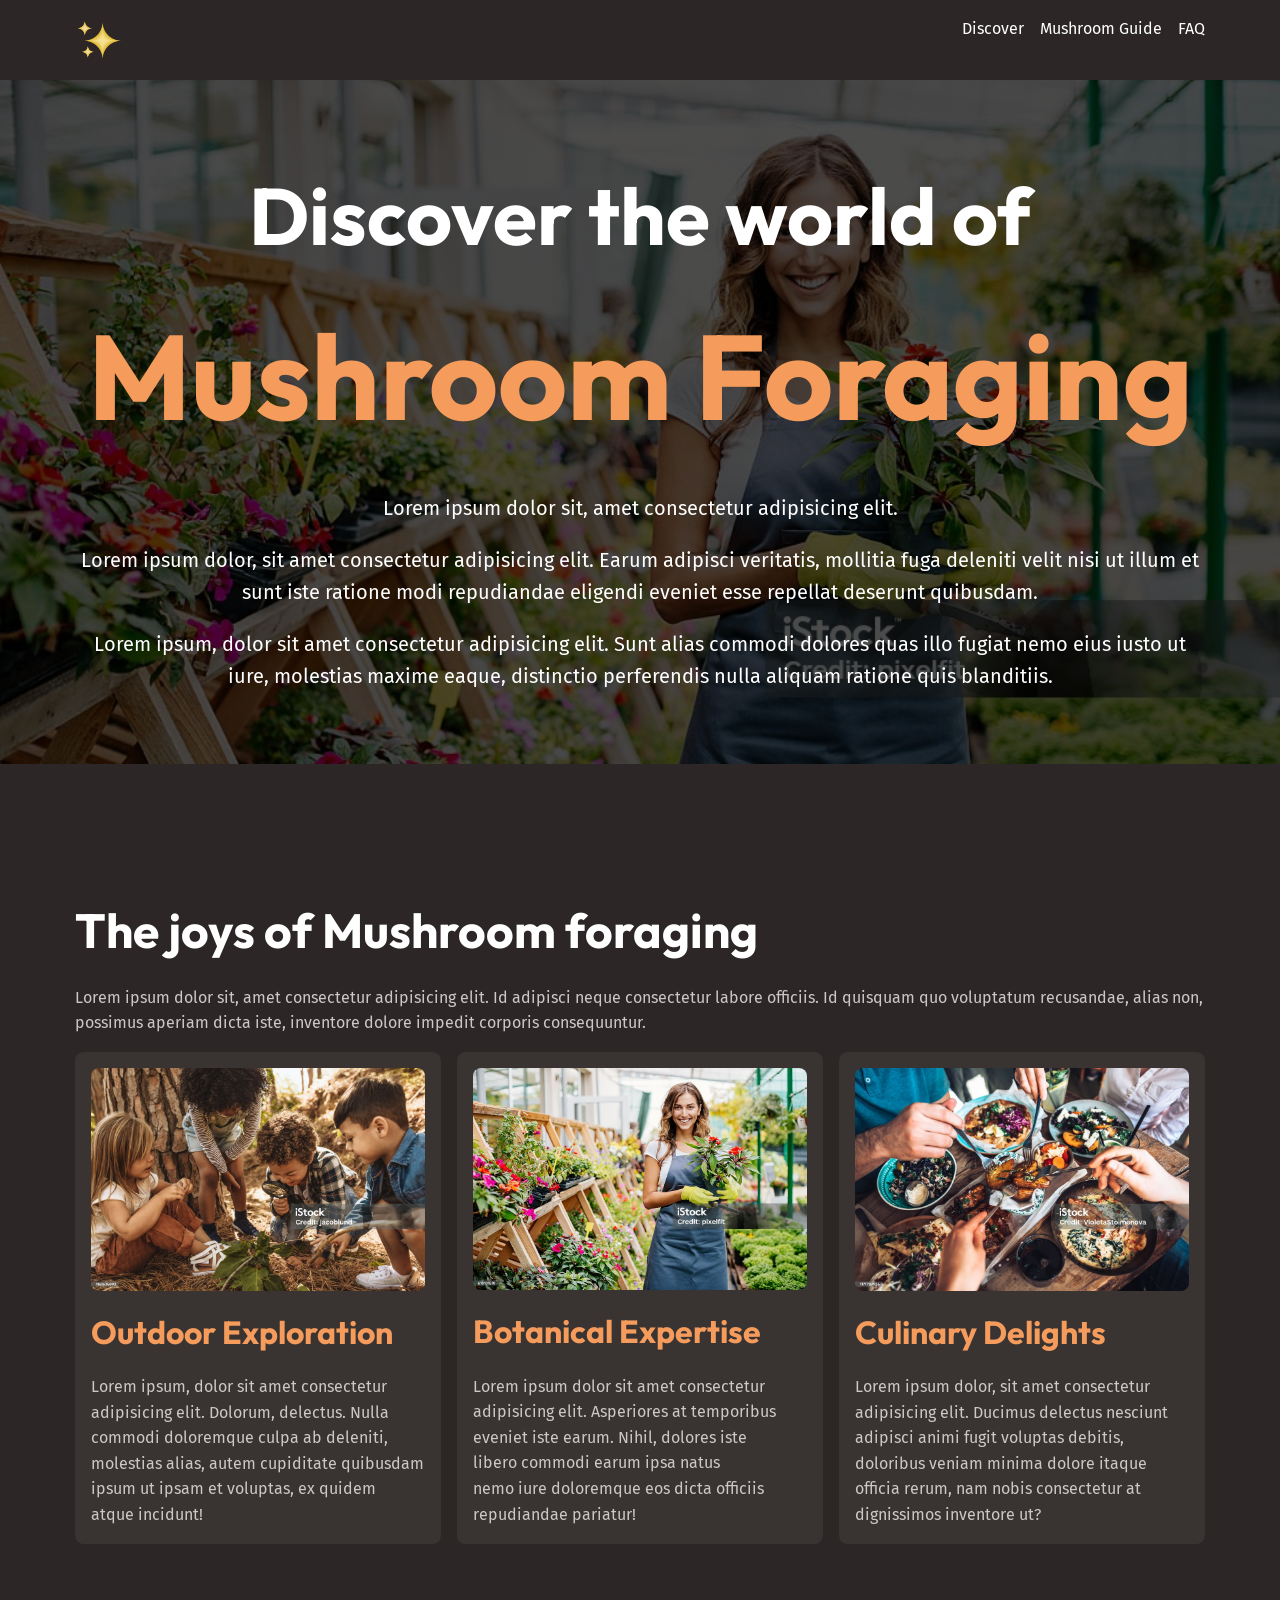
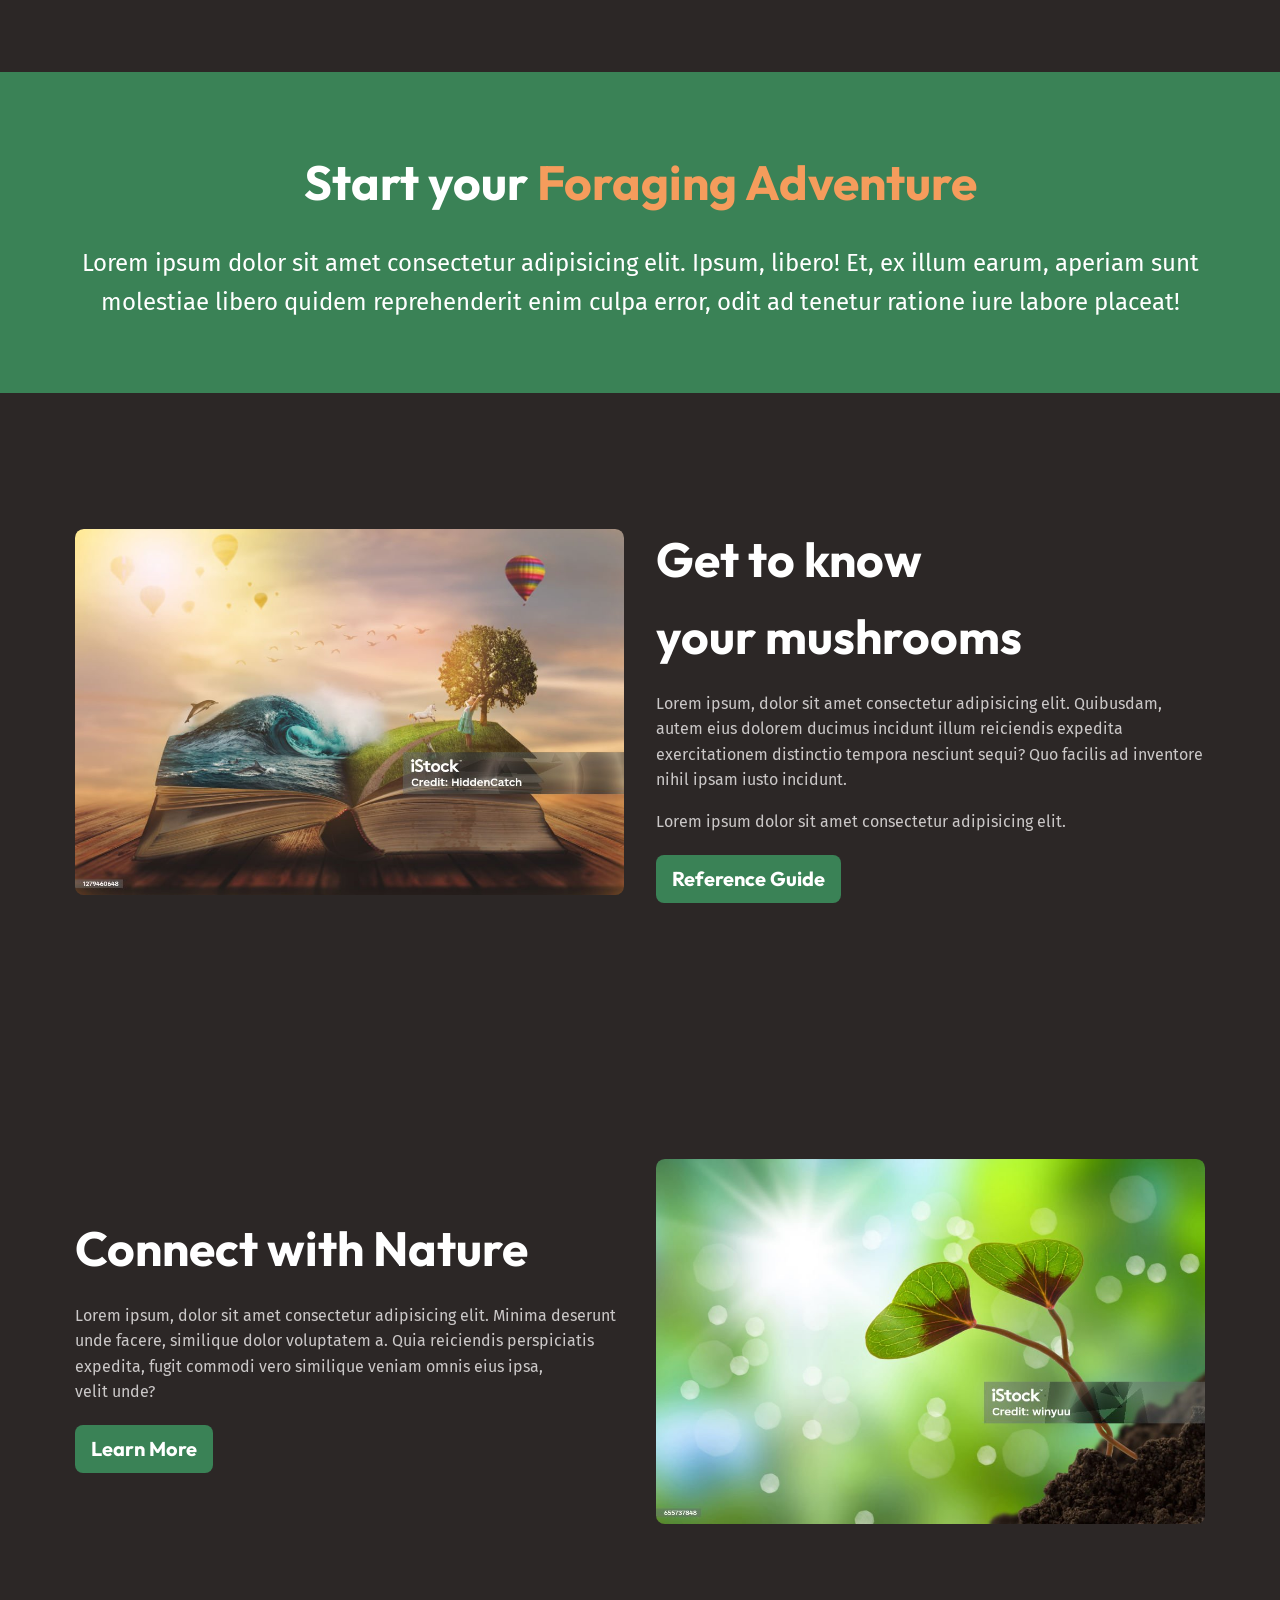
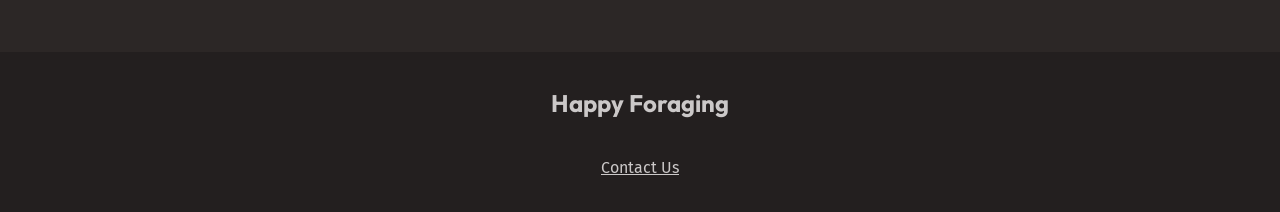
<file: index.html>
<!DOCTYPE html>
<html lang="en">
  <head>
    <meta charset="UTF-8" />
    <meta name="viewport" content="width=device-width, initial-scale=1.0" />
    <title>Hari Om</title>
    <link rel="stylesheet" href="style.css" />
    <link rel="preconnect" href="https://fonts.googleapis.com" />
    <link rel="preconnect" href="https://fonts.gstatic.com" crossorigin />
    <link
      href="https://fonts.googleapis.com/css2?family=Outfit:wght@100..900&family=Poppins:ital,wght@0,100;0,200;0,300;0,400;0,500;0,600;0,700;0,800;0,900;1,100;1,200;1,300;1,400;1,500;1,600;1,700;1,800;1,900&display=swap"
      rel="stylesheet"
    />
    <link
      href="https://fonts.googleapis.com/css2?family=Fira+Sans:ital,wght@0,100;0,200;0,300;0,400;0,500;0,600;0,700;0,800;0,900;1,100;1,200;1,300;1,400;1,500;1,600;1,700;1,800;1,900&family=Outfit:wght@100..900&family=Poppins:ital,wght@0,100;0,200;0,300;0,400;0,500;0,600;0,700;0,800;0,900;1,100;1,200;1,300;1,400;1,500;1,600;1,700;1,800;1,900&display=swap"
      rel="stylesheet"
    />
    <script src="main.js" defer></script>
  </head>
  <body>
    <a href="#main" class="skip-to-main">Skip to main content</a>
    <header class="site-header">
      <div class="wrapper" data-width="wild">
        <div class="site-header__inner">
          <img src="/assets/icons8-sparkles-48.png" alt="Hari Om" />
          <button aria-controls="primary-nav" aria-expanded="false">
            <span class="visually-hidden">menu</span>
            <img width="50" src="assets/hamburger-menu.svg" alt="" srcset="  ">
          </button>
          <nav id="primary-nav" class="primary-navigation">
            <ul role="list">
              <li><a href="/index.html">Discover</a></li>
              <li><a href="/mushroom-guide.html">Mushroom Guide</a></li>
              <li><a href="/mushroom-guide.html#faq">FAQ</a></li>
            </ul>
          </nav>
        </div>
      </div>
    </header>
    <main id="main">
      <section class="hero flow section" data-padding="compact">
        <div class="wrapper">
          <h1 class="hero__title">Discover the world of <span>Mushroom Foraging</span></h1>
        </div>
        <div class="wrapper" data-width="narrow">
          <div class="flow">
            <p>Lorem ipsum dolor sit, amet consectetur adipisicing elit.</p>
            <p>
              Lorem ipsum dolor, sit amet consectetur adipisicing elit. Earum
              adipisci veritatis, mollitia fuga deleniti velit nisi ut illum et
              sunt iste ratione modi repudiandae eligendi eveniet esse repellat
              deserunt quibusdam.
            </p>
            <p>
              Lorem ipsum, dolor sit amet consectetur adipisicing elit. Sunt
              alias commodi dolores quas illo fugiat nemo eius iusto ut iure,
              molestias maxime eaque, distinctio perferendis nulla aliquam
              ratione quis blanditiis.
            </p>
          </div>
        </div>
      </section>
      <section class="section">
        <div class="wrapper flow">
          <h2 class="section-title">The joys of Mushroom foraging</h2>
          <p>
            Lorem ipsum dolor sit, amet consectetur adipisicing elit. Id
            adipisci neque consectetur labore officiis. Id quisquam quo
            voluptatum recusandae, alias non, possimus aperiam dicta iste,
            inventore dolore impedit corporis consequuntur.
          </p>
          <!-- Need 3 columns -->
          <div class="equal-columns">
            <div class="card">
              <img
                src="/assets/outdoor-explorations.jpg"
                alt="Tightly Grouped"
                srcset=""
              />
              <h3 class="card__title">Outdoor Exploration</h3>
              <p>
                Lorem ipsum, dolor sit amet consectetur adipisicing elit.
                Dolorum, delectus. Nulla commodi doloremque culpa ab deleniti,
                molestias alias, autem cupiditate quibusdam ipsum ut ipsam et
                voluptas, ex quidem atque incidunt!
              </p>
            </div>
            <div class="card">
              <img
                src="/assets/botanical-expertise.jpg"
                alt="Botanical Expertise"
                srcset=""
              />
              <h3 class="card__title">Botanical Expertise</h3>
              <p>
                Lorem ipsum dolor sit amet consectetur adipisicing elit.
                Asperiores at temporibus eveniet iste earum. Nihil, dolores iste
                libero commodi earum ipsa natus nemo iure doloremque eos dicta
                officiis repudiandae pariatur!
              </p>
            </div>
            <div class="card">
              <img
                src="assets/culinary-delights.jpg"
                alt="Culinary Delights"
                srcset=""
              />
              <h3 class="card__title">Culinary Delights</h3>
              <p>
                Lorem ipsum dolor, sit amet consectetur adipisicing elit.
                Ducimus delectus nesciunt adipisci animi fugit voluptas debitis,
                doloribus veniam minima dolore itaque officia rerum, nam nobis
                consectetur at dignissimos inventore ut?
              </p>
            </div>
          </div>
        </div>
      </section>
      <section class="background-accent-main section" data-padding="compact">
        <div class="wrapper" data-width="narrow">
          <div class="flow text-center text-high-contrast font-size-lg">
            <h2 class="section-title">
              Start your <span class="text-brand">Foraging Adventure</span>
            </h2>
            <p>
              Lorem ipsum dolor sit amet consectetur adipisicing elit. Ipsum,
              libero! Et, ex illum earum, aperiam sunt molestiae libero quidem
              reprehenderit enim culpa error, odit ad tenetur ratione iure labore
              placeat!
            </p>
          </div>
        </div>
      </section>
      <section class="background-accent-dark section">
        <!-- need 2 columns -->
        <div class="wrapper" data-width="wild">
          <div class="equal-columns" data-gap="large" data-alignment="centered">
            <div>
              <img src="assets/know-your-mushrooms.jpg" alt="KYM" srcset="" />
            </div>
            <div class="flow">
              <h2 class="section-title">Get to know your mushrooms</h2>
              <p>
                Lorem ipsum, dolor sit amet consectetur adipisicing elit.
                Quibusdam, autem eius dolorem ducimus incidunt illum reiciendis
                expedita exercitationem distinctio tempora nesciunt sequi? Quo
                facilis ad inventore nihil ipsam iusto incidunt.
              </p>
              <p>Lorem ipsum dolor sit amet consectetur adipisicing elit.</p>
              <a href="" class="button">Reference Guide</a>
            </div>
          </div>
        </div>
      </section>
      <section class="section">
        <!-- need 2 columns -->
        <div class="wrapper" data-width="wild">
          <div class="equal-columns" data-gap="large" data-alignment="centered">
            <div class="flow">
              <h2 class="section-title">Connect with Nature</h2>
              <p>
                Lorem ipsum, dolor sit amet consectetur adipisicing elit. Minima
                deserunt unde facere, similique dolor voluptatem a. Quia
                reiciendis perspiciatis expedita, fugit commodi vero similique
                veniam omnis eius ipsa, velit unde?
              </p>
              <a href="" class="button">Learn More</a>
            </div>
            <div>
              <img
                src="assets/connect_with_nature.jpg"
                alt="Connect with Natures"
                srcset=""
              />
            </div>
          </div>
        </div>
      </section>
    </main>
    <footer class="site-footer">
      <p class="site-footer__title">Happy Foraging</p>
      <a href="">Contact Us</a>
    </footer>
  </body>
</html>
</file>
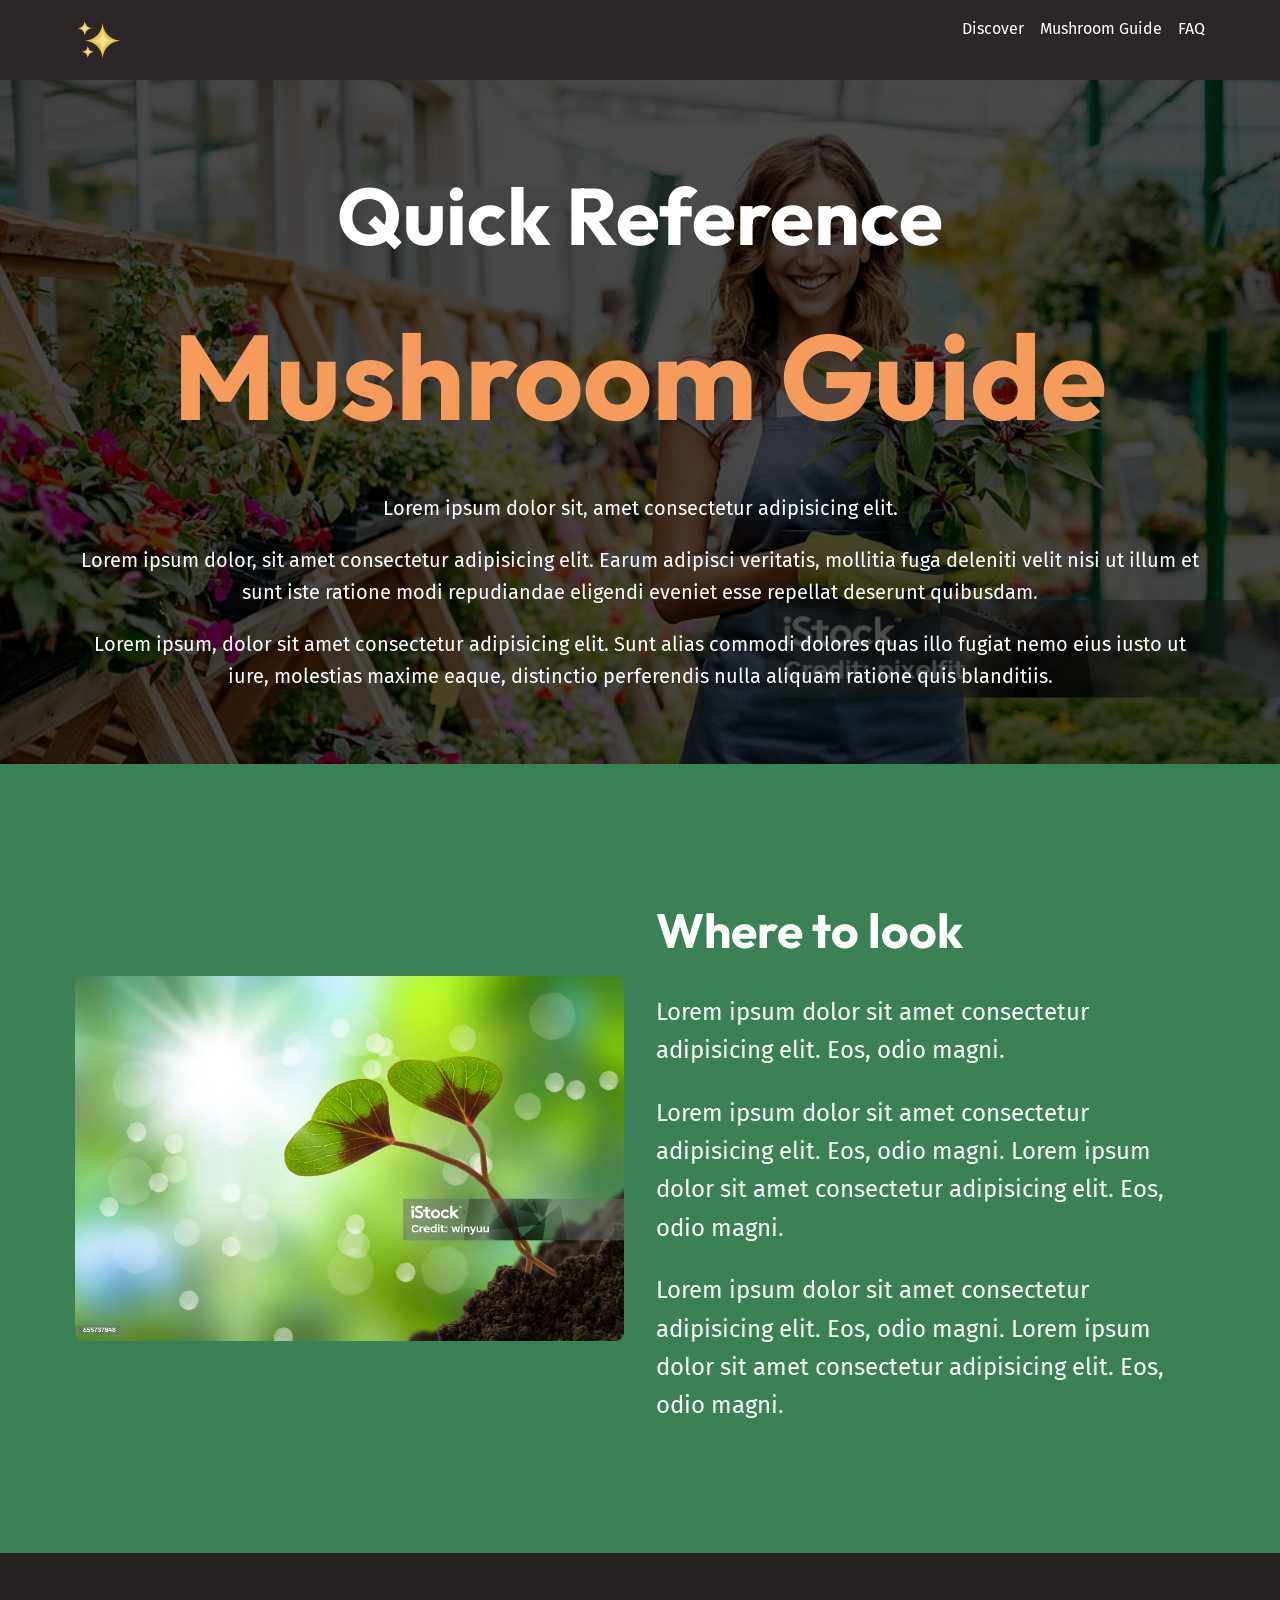
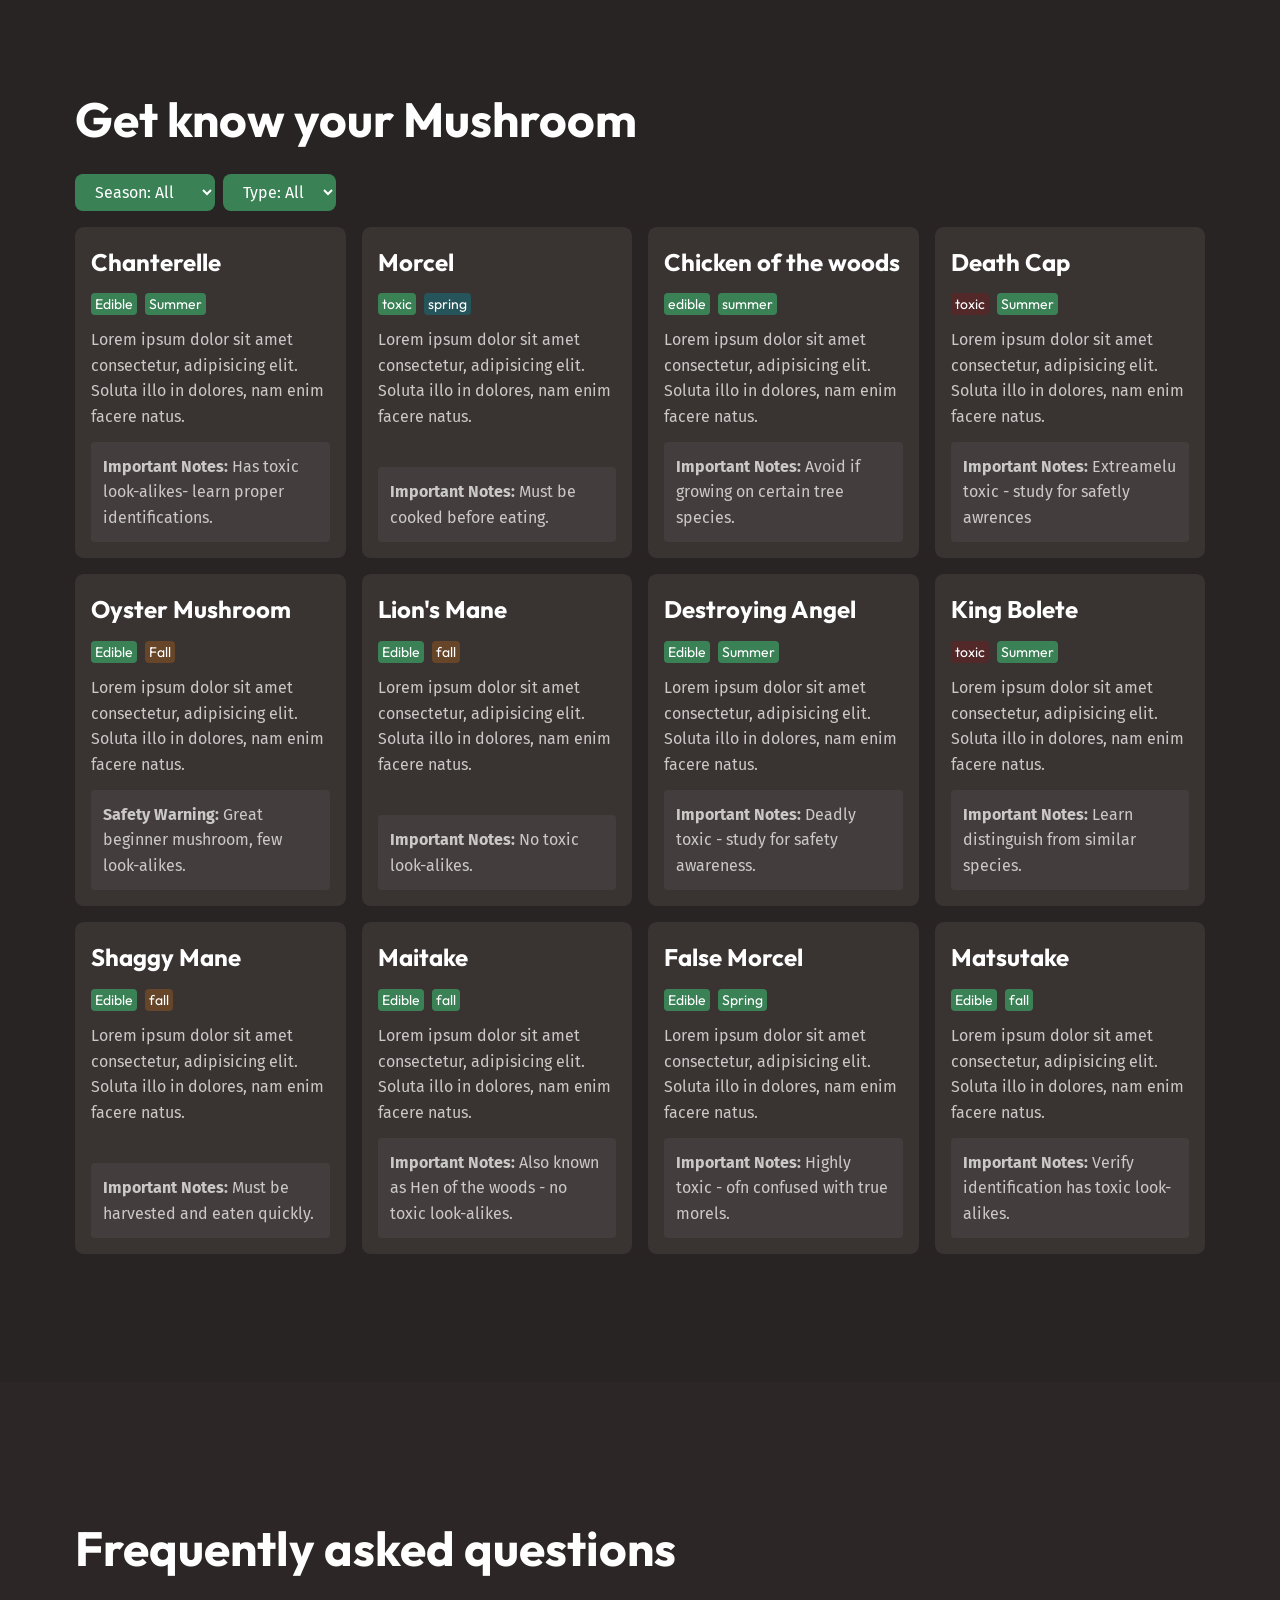
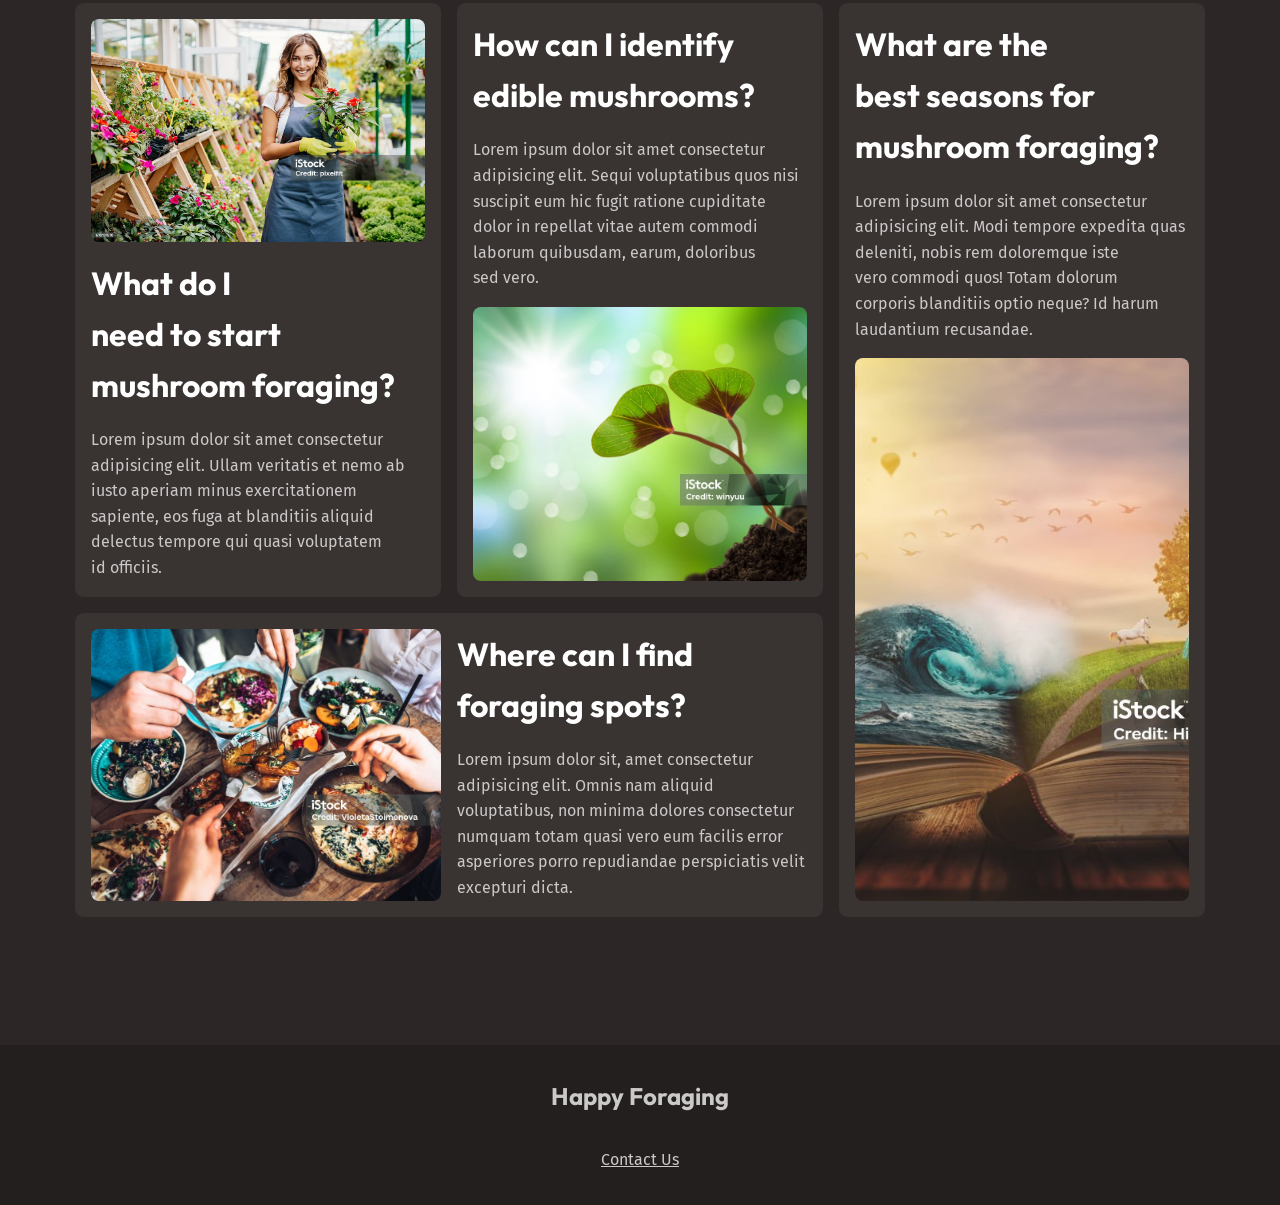
<file: mushroom-guide.html>
<!DOCTYPE html>
<html lang="en">
  <head>
    <meta charset="UTF-8" />
    <meta name="viewport" content="width=device-width, initial-scale=1.0" />
    <title>Hari Om</title>
    <link rel="stylesheet" href="style.css" />
    <link rel="preconnect" href="https://fonts.googleapis.com" />
    <link rel="preconnect" href="https://fonts.gstatic.com" crossorigin />
    <link
      href="https://fonts.googleapis.com/css2?family=Outfit:wght@100..900&family=Poppins:ital,wght@0,100;0,200;0,300;0,400;0,500;0,600;0,700;0,800;0,900;1,100;1,200;1,300;1,400;1,500;1,600;1,700;1,800;1,900&display=swap"
      rel="stylesheet"
    />
    <link
      href="https://fonts.googleapis.com/css2?family=Fira+Sans:ital,wght@0,100;0,200;0,300;0,400;0,500;0,600;0,700;0,800;0,900;1,100;1,200;1,300;1,400;1,500;1,600;1,700;1,800;1,900&family=Outfit:wght@100..900&family=Poppins:ital,wght@0,100;0,200;0,300;0,400;0,500;0,600;0,700;0,800;0,900;1,100;1,200;1,300;1,400;1,500;1,600;1,700;1,800;1,900&display=swap"
      rel="stylesheet"
    />
    <script src="main.js" defer></script>
    <script src="filter.js" defer></script>
  </head>
  <body>
    <a href="#main" class="skip-to-main">Skip to main content</a>
    <header class="site-header">
      <div class="wrapper" data-width="wild">
        <div class="site-header__inner">
          <img src="/assets/icons8-sparkles-48.png" alt="Hari Om" />
          <button aria-controls="primary-nav" aria-expanded="false">
            <span class="visually-hidden">menu</span>
            <img width="50" src="assets/hamburger-menu.svg" alt="" srcset="" />
          </button>
          <nav id="primary-nav" class="primary-navigation">
            <ul role="list">
              <li><a href="/index.html">Discover</a></li>
              <li><a href="/mushroom-guide.html">Mushroom Guide</a></li>
              <li><a href="/mushroom-guide.html#faq">FAQ</a></li>
            </ul>
          </nav>
        </div>
      </div>
    </header>
    <main id="main">
      <section class="hero flow section" data-padding="compact">
        <div class="wrapper">
          <h1 class="hero__title">
            Quick Reference <span>Mushroom Guide</span>
          </h1>
        </div>
        <div class="wrapper" data-width="narrow">
          <div class="flow">
            <p>Lorem ipsum dolor sit, amet consectetur adipisicing elit.</p>
            <p>
              Lorem ipsum dolor, sit amet consectetur adipisicing elit. Earum
              adipisci veritatis, mollitia fuga deleniti velit nisi ut illum et
              sunt iste ratione modi repudiandae eligendi eveniet esse repellat
              deserunt quibusdam.
            </p>
            <p>
              Lorem ipsum, dolor sit amet consectetur adipisicing elit. Sunt
              alias commodi dolores quas illo fugiat nemo eius iusto ut iure,
              molestias maxime eaque, distinctio perferendis nulla aliquam
              ratione quis blanditiis.
            </p>
          </div>
        </div>
      </section>
      <!-- Where to look -->
      <section class="background-accent-main section">
        <div class="wrapper">
          <div class="equal-columns" data-alignment="centered" data-gap="large">
            <div>
              <img
                src="assets/connect_with_nature.jpg"
                alt="where to look. add meaningful message here"
                srcset=""
              />
            </div>
            <div class="flow font-size-lg text-high-contrast">
              <h2 class="section-title">Where to look</h2>
              <p>
                Lorem ipsum dolor sit amet consectetur adipisicing elit. Eos,
                odio magni.
              </p>
              <p>
                Lorem ipsum dolor sit amet consectetur adipisicing elit. Eos,
                odio magni. Lorem ipsum dolor sit amet consectetur adipisicing
                elit. Eos, odio magni.
              </p>
              <p>
                Lorem ipsum dolor sit amet consectetur adipisicing elit. Eos,
                odio magni. Lorem ipsum dolor sit amet consectetur adipisicing
                elit. Eos, odio magni.
              </p>
            </div>
          </div>
        </div>
      </section>
      <section class="mushroom-guide background-dark section">
        <div class="wrapper">
          <div class="flow">
            <h2 class="section-title">Get know your Mushroom</h2>
            <div class="flex-group">
              <select id="season">
                <option value="all">Season: All</option>
                <option value="spring">Spring: All</option>
                <option value="summer">Summer: All</option>
                <option value="fall">Fall: All</option>
              </select>
              <select id="edible">
                <option value="all">Type: All</option>
                <option value="edible">Edible</option>
                <option value="toxic">Toxic</option>
              </select>
            </div>
            <!-- grid of mushrooms -->
            <div class="grid-auto-fit">
              <!-- 12 cards here  -->
              <div class="card">
                <h3 class="card__title">Chanterelle</h3>
                <ul class="tag-list" role="list" aria-label="Mushroom types">
                  <li data-edible="edible">Edible</li>
                  <li data-season="summer">Summer</li>
                </ul>
                <p>
                  Lorem ipsum dolor sit amet consectetur, adipisicing elit.
                  Soluta illo in dolores, nam enim facere natus.
                </p>
                <div class="card__note">
                  <strong> Important Notes: </strong>
                  Has toxic look-alikes- learn proper identifications.
                </div>
              </div>
              <div class="card">
                <h3 class="card__title">Morcel</h3>
                <ul class="tag-list" role="list" aria-label="Mushroom types">
                  <li data-edible="edible">toxic</li>
                  <li data-season="spring">spring</li>
                </ul>
                <p>
                  Lorem ipsum dolor sit amet consectetur, adipisicing elit.
                  Soluta illo in dolores, nam enim facere natus.
                </p>
                <div class="card__note">
                  <strong> Important Notes: </strong>
                  Must be cooked before eating.
                </div>
              </div>
              <div class="card">
                <h3 class="card__title">Chicken of the woods</h3>
                <ul class="tag-list" role="list" aria-label="Mushroom types">
                  <li data-edible="edible">edible</li>
                  <li data-season="summer">summer</li>
                </ul>
                <p>
                  Lorem ipsum dolor sit amet consectetur, adipisicing elit.
                  Soluta illo in dolores, nam enim facere natus.
                </p>
                <div class="card__note">
                  <strong> Important Notes: </strong>
                  Avoid if growing on certain tree species.
                </div>
              </div>
              <div class="card">
                <h3 class="card__title">Death Cap</h3>
                <ul class="tag-list" role="list" aria-label="Mushroom types">
                  <li data-edible="toxic">toxic</li>
                  <li data-season="summer">Summer</li>
                </ul>
                <p>
                  Lorem ipsum dolor sit amet consectetur, adipisicing elit.
                  Soluta illo in dolores, nam enim facere natus.
                </p>
                <div class="card__note">
                  <strong> Important Notes: </strong>
                  Extreamelu toxic - study for safetly awrences
                </div>
              </div>
              <div class="card">
                <h3 class="card__title">Oyster Mushroom</h3>
                <ul class="tag-list" role="list" aria-label="Mushroom types">
                  <li data-edible="edible">Edible</li>
                  <li data-season="fall">Fall</li>
                </ul>
                <p>
                  Lorem ipsum dolor sit amet consectetur, adipisicing elit.
                  Soluta illo in dolores, nam enim facere natus.
                </p>
                <div class="card__note">
                  <strong> Safety Warning: </strong>
                  Great beginner mushroom, few look-alikes.
                </div>
              </div>
              <div class="card">
                <h3 class="card__title">Lion's Mane</h3>
                <ul class="tag-list" role="list" aria-label="Mushroom types">
                  <li data-edible="edible">Edible</li>
                  <li data-season="fall">fall</li>
                </ul>
                <p>
                  Lorem ipsum dolor sit amet consectetur, adipisicing elit.
                  Soluta illo in dolores, nam enim facere natus.
                </p>
                <div class="card__note">
                  <strong> Important Notes: </strong>
                  No toxic look-alikes.
                </div>
              </div>
              <div class="card">
                <h3 class="card__title">Destroying Angel</h3>
                <ul class="tag-list" role="list" aria-label="Mushroom types">
                  <li data-edible="edible">Edible</li>
                  <li data-season="summer">Summer</li>
                </ul>
                <p>
                  Lorem ipsum dolor sit amet consectetur, adipisicing elit.
                  Soluta illo in dolores, nam enim facere natus.
                </p>
                <div class="card__note">
                  <strong> Important Notes: </strong>
                  Deadly toxic - study for safety awareness.
                </div>
              </div>
              <div class="card">
                <h3 class="card__title">King Bolete</h3>
                <ul class="tag-list" role="list" aria-label="Mushroom types">
                  <li data-edible="toxic">toxic</li>
                  <li data-season="summer">Summer</li>
                </ul>
                <p>
                  Lorem ipsum dolor sit amet consectetur, adipisicing elit.
                  Soluta illo in dolores, nam enim facere natus.
                </p>
                <div class="card__note">
                  <strong> Important Notes: </strong>
                  Learn distinguish from similar species.
                </div>
              </div>
              <div class="card">
                <h3 class="card__title">Shaggy Mane</h3>
                <ul class="tag-list" role="list" aria-label="Mushroom types">
                  <li data-edible="edible">Edible</li>
                  <li data-season="fall">fall</li>
                </ul>
                <p>
                  Lorem ipsum dolor sit amet consectetur, adipisicing elit.
                  Soluta illo in dolores, nam enim facere natus.
                </p>
                <div class="card__note">
                  <strong> Important Notes: </strong>
                  Must be harvested and eaten quickly.
                </div>
              </div>
              <div class="card">
                <h3 class="card__title">Maitake</h3>
                <ul class="tag-list" role="list" aria-label="Mushroom types">
                  <li data-edible="edible">Edible</li>
                  <li data-season="summer">fall</li>
                </ul>
                <p>
                  Lorem ipsum dolor sit amet consectetur, adipisicing elit.
                  Soluta illo in dolores, nam enim facere natus.
                </p>
                <div class="card__note">
                  <strong> Important Notes: </strong>
                  Also known as Hen of the woods - no toxic look-alikes.
                </div>
              </div>
              <div class="card">
                <h3 class="card__title">False Morcel</h3>
                <ul class="tag-list" role="list" aria-label="Mushroom types">
                  <li data-edible="edible">Edible</li>
                  <li data-season="summer">Spring</li>
                </ul>
                <p>
                  Lorem ipsum dolor sit amet consectetur, adipisicing elit.
                  Soluta illo in dolores, nam enim facere natus.
                </p>
                <div class="card__note">
                  <strong> Important Notes: </strong>
                  Highly toxic - ofn confused with true morels.
                </div>
              </div>
              <div class="card">
                <h3 class="card__title">Matsutake</h3>
                <ul class="tag-list" role="list" aria-label="Mushroom types">
                  <li data-edible="edible">Edible</li>
                  <li data-season="summer">fall</li>
                </ul>
                <p>
                  Lorem ipsum dolor sit amet consectetur, adipisicing elit.
                  Soluta illo in dolores, nam enim facere natus.
                </p>
                <div class="card__note">
                  <strong> Important Notes: </strong>
                  Verify identification has toxic look-alikes.
                </div>
              </div>
            </div>
          </div>
        </div>
      </section>
      <!-- FAQ -->
      <section id="faq" class="background-extra-dark section">
        <div class="wrapper flow" data-width="wide">
          <h2 class="section-title">Frequently asked questions</h2>
          <div class="faq-bento">
            <div class="card">
              <img src="assets/botanical-expertise.jpg" alt="" srcset="" />
              <h3 class="card__title">
                What do I need to start mushroom foraging?
              </h3>
              <p>
                Lorem ipsum dolor sit amet consectetur adipisicing elit. Ullam
                veritatis et nemo ab iusto aperiam minus exercitationem
                sapiente, eos fuga at blanditiis aliquid delectus tempore qui
                quasi voluptatem id officiis.
              </p>
            </div>
            <div class="card">
              <img src="assets/connect_with_nature.jpg" alt="" srcset="" />
              <h3 class="card__title">How can I identify edible mushrooms?</h3>
              <p>
                Lorem ipsum dolor sit amet consectetur adipisicing elit. Sequi
                voluptatibus quos nisi suscipit eum hic fugit ratione cupiditate
                dolor in repellat vitae autem commodi laborum quibusdam, earum,
                doloribus sed vero.
              </p>
            </div>
            <div class="card">
              <img src="assets/culinary-delights.jpg" alt="" srcset="" />
              <h3 class="card__title">Where can I find foraging spots?</h3>
              <p>
                Lorem ipsum dolor sit, amet consectetur adipisicing elit. Omnis
                nam aliquid voluptatibus, non minima dolores consectetur numquam
                totam quasi vero eum facilis error asperiores porro repudiandae
                perspiciatis velit excepturi dicta.
              </p>
            </div>
            <div class="card">
              <img src="assets/know-your-mushrooms.jpg" alt="" srcset="" />
              <h3 class="card__title">
                What are the best seasons for mushroom foraging?
              </h3>
              <p>
                Lorem ipsum dolor sit amet consectetur adipisicing elit. Modi
                tempore expedita quas deleniti, nobis rem doloremque iste vero
                commodi quos! Totam dolorum corporis blanditiis optio neque? Id
                harum laudantium recusandae.
              </p>
            </div>
          </div>
        </div>
      </section>
    </main>
    <footer class="site-footer">
      <p class="site-footer__title">Happy Foraging</p>
      <a href="">Contact Us</a>
    </footer>
  </body>
</html>
</file>
<file: style.css>
/*

Mobile First vs Desktop First
taking the path of least resistance means takes less code.
Ex:

mobile-first
.column-layout {
  display: grid;
  gap: 1rem;

  @media (width > 760px) {
    grid-template-columns: repeat(3, 1fr);//change column to 3 only for desktop otherwise use default column
  }
}

Desktop-First
.column-layout {
  display: grid;
  gap: 1rem;
  grid-template-columns: repeat(3, 1fr);

  @media (width < 600px) {
    grid-template-columns: 1fr; //changing column back to 1fr.
  }

}

Intrinsic layouts means use modern css and provide the browser enough information so it can figure things out.

*/
/* 
 In the below line, reset is least specific(important) and utilities is most specific(important).
*/ 
@layer reset, base, layout, components, utilities; 

/* 
 Below is the cross document transition. What it does is, it adds smooth 
  transition when navigate between the pages. 
  Learn More about it in MDN website. */

@view-transition {
  navigation: auto;
}

@layer reset {
  /* 1. Use a more-intuitive box-sizing model */
  *,
  *::before,
  *::after {
    box-sizing: border-box;
  }

  /* 2. Remove default margin */
  * {
    margin: 0;
  }

  html {
    -moz-text-size-adjust: none;
    -webkit-text-size-adjust: none;
    text-size-adjust: none;
  }

  [role="list"] {
    list-style: none;
    margin: 0;
    padding: 0;
  }

  body {
    /* 3. Add accessible line-height */
    line-height: 1.6;
    /* 4. Improve text rendering */
    -webkit-font-smoothing: antialiased;
  }

  /* 5. Improve media defaults */
  img,
  picture,
  video,
  canvas,
  svg {
    display: block;
    max-width: 100%;
  }

  /* 6. Inherit fonts for form controls */
  input,
  button,
  textarea,
  select {
    font: inherit;
  }

  /* 7. Avoid text overflows */
  p,
  h1,
  h2,
  h3,
  h4,
  h5,
  h6 {
    overflow-wrap: break-word;
  }

  /* 8. Improve line wrapping */
  p {
    text-wrap: pretty;
  }
  h1,
  h2,
  h3,
  h4,
  h5,
  h6 {
    text-wrap: balance;
  }

  /*
  9. Create a root stacking context
*/
  #root,
  #__next {
    isolation: isolate;
  }
}

@layer base {
  /* Read all these values from figma design page */
  :root {
    --clr-white: hsl(0, 0%, 100%);
    --clr-gray-100: hsl(0, 2%, 79%);
    --clr-brand-400: hsl(25, 88%, 75%);
    --clr-brand-500: hsl(25, 88%, 66%);
    --clr-green-400: hsl(143, 19%, 49%);
    --clr-green-500: hsl(143, 38%, 37%);
    --clr-brown-500: hsl(10, 5%, 25%);
    --clr-brown-600: hsl(9, 7%, 21%);
    --clr-brown-700: hsl(9, 8%, 16%);
    --clr-brown-800: hsl(0, 6%, 15%);
    --clr-brown-900: hsl(0, 6%, 13%);

    --clr-orange-500: hsl(28, 43%, 28%);
    --clr-red-500: hsl(359, 34%, 24%);
    --clr-teal-500: hsl(186, 42%, 25%);

    --ff-body: "Fira Sans", sans-serif;
    --ff-heading: "Outfit", sans-serif;

    --fs-300: 0.875rem;
    --fs-400: 1rem;
    --fs-500: 1.125rem;
    --fs-600: 1.25rem;
    --fs-700: 1.5rem;
    --fs-800: 2rem;
    --fs-900: 3.75rem;
    --fs-1000: 3.75rem;

    @media (width > 760px) {
      --fs-500: 1.25rem;
      --fs-600: 1.5rem;
      --fs-700: 2rem;
      --fs-800: 3rem;
      --fs-900: 5rem;
      --fs-1000: 7.5rem;
    }
  }

  :root {
    --text-main: var(--clr-gray-100);
    --text-high-contrast: var(--clr-white);
    --text-brand: var(--clr-brand-500);
    --text-brand-light: var(--clr-brand-400);

    --background-accent-light: var(--clr-green-400);
    --background-accent-main: var(--clr-green-500);
    --background-accent-dark: var(--clr-green-600);

    --bacground-extra-light: var(--clr-brown-500);
    --background-light: var(--clr-brown-600);
    --background-main: var(--clr-brown-700);
    --background-dark: var(--clr-brown-800);
    --bacground-extra-dark: var(--clr-brown-900);
  }

  :root {
    --font-size-heading-sm: var(--fs-700);
    --font-size-heading-regular: var(--fs-800);
    --font-size-heading-lg: var(--fs-900);
    --font-size-heading-xl: var(--fs-1000);

    --font-size-sm: var(--fs-300);
    --font-size-regular: var(--fs-400);
    --font-size-md: var(--fs-500);
    --font-size-lg: var(--fs-600);
  }

  :root {
    --border-radius-1: 0.25rem;
    --border-radius-2: 0.5rem;
    --border-radius-3: 0.55rem;
  }

  html {
    font-family: var(--ff-body);
    line-height: 1.6;

    scroll-padding: 3rem; /* this is for smooth scrolling */
  }

  /*
  Below pseudo class is used to style an element that is being targeted.
  :target {
  scroll-padding: 3rem;
  } 
  */

  @media (prefers-reduced-motion: no-preference) {/* this is for people with motion sickness */
    html {
      scroll-behavior: smooth;
    }    
  }

  body {
    font-size: var(--font-size-regular);
    color: var(--text-main);
    background-color: var(--background-main);
  }

  h1,
  h2,
  h3,
  h4 {
    font-family: var(--ff-heading);
    color: var(--text-high-contrast);
  }

  h1 {
    font-size: var(--font-size-heading-lg);
  }

  a {
    color: var(--text-high-contrast);
  }

  a:hover,
  a:focus-visible {
    color: var(--text-brand-light);
  }

  img {
    border-radius: var(--border-radius-3);
  }
}

@layer layout {
  .flex-group {
    display: flex;
    gap: 0.5rem;
    flex-wrap: wrap;
  }

  .flow > * + * {
    /* styles all adjacent sibling elements in a sequence. this can also written as :not(:first-child) */
    margin-top: var(--flow-spacer, 1em);
  }

  .grid-flow {
    display: grid;
    gap: var(--grid-flow-gap, 1rem);
  }

  .equal-columns {
    display: grid;
    gap: var(--equal-columns-gap, 1rem);
    align-items: var(--equal-columns-vertical-alignment, stretch);

    @media (width > 760px) {
      grid-auto-flow: column;
      grid-auto-columns: 1fr;
    }

    &[data-gap="large"] {
      --equal-columns-gap: 2rem;
    }

    &[data-alignment="centered"] {
      --equal-columns-vertical-alignment: center;
    }
  }

  .section {
    --padding: 3.75rem;
    padding-block: var(--padding); /* Apply padding only top and bottom*/

    @media (width > 760px) {
      --padding: 8rem;

      &[data-padding="compact"] {
        --padding: 4.5rem;
      }
    }
  }

  .wrapper {
    --wrapper--max--width: 1130px;
    --wrapper--padding: 1rem;

    max-width: var(--wrapper--max--width);
    margin-inline: auto;
    padding-inline: var(
      --wrapper--padding
    ); /*Apply padding left and right only*/
    box-sizing: content-box;

    &[data-width="narrow"] {
      --wrapper--max-width: 720px;
    }

    &[data-width="wide"] {
      --wrapper--max-width: 1330px;
    }
  }

  .grid-auto-fit {
    --auto-fit-min-col-size: 250px;
    display: grid;
    gap: 1rem;
    grid-template-columns: repeat(
      auto-fill, /* Use auto-fill instead of auto-fit if you dont want card to strectch when there are few cards after the filter.*/
      minmax(min(var(--auto-fit-min-col-size), 100%), 1fr)
    );
  }
}

@layer components {
  .skip-to-main:not(:focus) {
    clip: rect(0 0 0 0);
    clip-path: inset(50%);
    height: 1px;
    overflow: hidden;
    position: absolute;
    white-space: nowrap;
    width: 1px;
  }

  .skip-to-main {
    position: absolute;
    padding: 1rem;
    background: var(--background-accent-main);
    border-radius: var(--border-radius-2);
  }

  .site-header {
    padding-block: 1rem;
  }

  .site-header__inner {
    display: flex;
    gap: 0.5rem 1rem;
    flex-wrap: wrap;
    justify-content: space-between;
  }

  [aria-controls="primary-nav"] {
    z-index: 100;
    background: transparent;
    border: 0;
    cursor: pointer;
    display: none;
  }

  .primary-navigation {
    ul {
      list-style: none;
      display: flex;
      flex-wrap: wrap;
      gap: 0.5rem 1rem;
    }

    a {
      text-decoration: none;
    }

    @media (width < 760px) {
      display: none;
      opacity: 0;
      transition: opacity 1s, display 1s;
      transition-behavior: allow-discrete;

      position: absolute;
      z-index: 10;
      top: 0;
      right: 0;
      font-size: var(--font-size-lg);
      font-weight: 700;
      font-family: var(--ff-heading);
      padding: 2rem;
      background-color: var(--background-accent-main);
      border-radius: 0 0 0 --border-radius-3;

      ul {
        gap: 0;
        flex-direction: column;
      }

      li + li {
        /* equalient to li:not(:first-child) */
        margin-block-start: 1.5rem;
        padding-block-start: 1.5rem;
        border-top: 2px solid var(--background-accent-light);
      }
    }
  }

  @media (width < 760px) {
    [aria-controls="primary-nav"] {
      display: block;
    }

    [aria-expanded="true"] + .primary-navigation {
      /* Since  we are using +, it has to be direct sibbling otherwise this code fails */
      display: block;
      opacity: 1;

      @starting-style {
        opacity: 0;
      }
    }
  }

  .site-footer {
    text-align: center;
    background-color: var(--bacground-extra-dark);
    padding-block: 2rem;
    display: grid;
    gap: 2rem;

    a {
      color: var(--text-main);
    }

    a:hover,
    a:focus-visible {
      color: var(--text-brand-light);
    }
  }

  .site-footer__title {
    font-size: var(--font-size-lg);
    font-family: var(--ff-heading);
    font-weight: 700;
  }

  .hero {
    text-align: center;
    font-size: var(--font-size-md);
    color: var(--text-high-contrast);
    /* background-image: url(/assets/botanical-expertise.jpg); */
    background: linear-gradient(rgba(0, 0, 0, 0.7), rgba(0, 0, 0, 0.7)),
      url("assets/botanical-expertise.jpg");

    background-size: cover;
    background-position: cover;
  }

  .hero__title {
    font-size: var(--font-size-heading-lg);
  }

  .hero__title span {
    font-size: var(--font-size-heading-xl);
    color: var(--text-brand);
    display: block;
  }

  .mushroom-guide {
    --card-title-font-size: var(--font-size-lg);
    --card-title-color: var(--text-high-contrast);
    --card-gap: 0.75rem;
  }

  .faq-bento {
    --card-title-color: var(--text-high-contrast);

    display: grid;
    gap: 1rem;
    grid-template-areas:
      "card-one"
      "card-two"
      "card-three"
      "card-four";

    @media (width > 600px) {
      grid-template-areas:
        "card-one   card-two"
        "card-three card-four";
    }

    @media (width > 760px) {
      grid-template-columns: repeat(3, 1fr);
      grid-template-areas:
        "card-one   card-two   card-four"
        "card-three card-three card-four";
    }

    .card > img {
      height: 100%;
      object-fit: cover;
    }

    @media (width > 600px) {
      .card:nth-child(even) > img {
        order: 3
      }
    }

    .card:nth-child(1) { grid-area: card-one;}
    .card:nth-child(2) { grid-area: card-two;}
    .card:nth-child(3) { 
      grid-area: card-three;

      @media (width > 760px) {
        display: grid;
        gap: 1rem;
        grid-template-columns: 1fr 1fr;

        img {
          grid-column: 1/2;
          grid-row: 1/3;
        }
      }
    }
    .card:nth-child(4) { grid-area: card-four;}
  }

  .card {
    display: flex;
    flex-direction: column;
    gap: var(--card-gap, 1rem);
    padding: 1rem;
    background-color: var(--background-light);
    border-radius: var(--border-radius-3);

    img {
      border-radius: var(--border-radius-2);
    }
  }

  .card__title {
    font-size: var(--card-title-font-size, var(--font-size-heading-sm));
    color: var(--card-title-color, var(--text-brand));
  }

  .card__note {
    margin-block-start: auto;
    background-color: var(--bacground-extra-light);
    padding: 0.75rem;
    border-radius: var(--border-radius-1);
  }

  .tag-list {
    display: flex;
    gap: 0.5rem;
    flex-wrap: wrap;

    li {
      font-family: var(--ff-heading);
      font-size: var(--font-size-sm);
      color: var(--text-high-contrast);

      padding: 0rem 0.25rem;
      background-color: var(--tag-bg, red);
      border-radius: var(--border-radius-1);
    }

    [data-edible="edible"] {
      --tag-bg: var(--background-accent-main);
    }
    [data-edible="toxic"] {
      --tag-bg: var(--clr-red-500);
    }
    [data-season="summer"] {
      --tag-bg: var(--background-accent-main);
    }
    [data-season="spring"] {
      --tag-bg: var(--clr-teal-500);
    }
    [data-season="fall"] {
      --tag-bg: var(--clr-orange-500);
    }
  }

  .button {
    text-decoration: none;
    display: inline-flex;
    cursor: pointer;
    padding: 0.5rem 1rem;
    background-color: var(--background-accent-main);
    font-family: var(--ff-heading);
    font-weight: 700;
    border-radius: var(--border-radius-2);
    font-size: var(--font-size-md);

    &:hover,
    &:focus-visible {
      color: var(--text-high-contrast);
      background-color: var(--background-accent-light);
    }
  }

  select {
    padding: 0.5rem 1rem;
    background-color: var(--background-accent-main);
    border-radius: var(--border-radius-2);
    color: var(--text-high-contrast);
    border: 0;
  }
}

@layer utilities {
  [hidden] {
    display: none;
  }

  .visually-hidden {
    clip: rect(0 0 0 0);
    clip-path: inset(50%);
    height: 1px;
    overflow: hidden;
    position: absolute;
    white-space: nowrap;
    width: 1px;
  }

  .text-main {
    color: var(--text-main);
  }

  .text-high-contrast {
    color: var(--text-high-contrast);
  }

  .text-center {
    text-align: center;
  }

  .text-brand {
    color: var(--text-brand);
  }
  .text-brand-light {
    color: var(--text-brand-light);
  }

  .section-title {
    font-size: var(--font-size-heading-regular);
  }

  .background-accent-light {
    background-color: var(--background-accent-light);
  }
  .background-accent-main {
    background-color: var(--background-accent-main);
  }
  .background-accent-dark {
    background-color: var(--background-accent-dark);
  }

  .bacground-extra-light {
    background-color: var(--background-extra-light);
  }
  .background-light {
    background-color: var(--background-light);
  }
  .background-main {
    background-color: var(--background-main);
  }
  .background-dark {
    background-color: var(--background-dark);
  }
  .background-extra-dark {
    background-color: var(--background-extra-dark);
  }

  .font-size-heading-sm {
    font-size: var(--font-size-heading-sm);
  }
  .font-size-heading-regular {
    font-size: var(--font-size-heading-regular);
  }
  .font-size-heading-lg {
    font-size: var(--font-size-heading-lg);
  }
  .font-size-heading-xl {
    font-size: var(--font-size-heading-xl);
  }

  .font-size-sm {
    font-size: var(--font-size-sm);
  }
  .font-size-regular {
    font-size: var(--font-size-regular);
  }
  .font-size-md {
    font-size: var(--font-size-sm);
  }
  .font-size-lg {
    font-size: var(--font-size-lg);
  }
}
</file>
